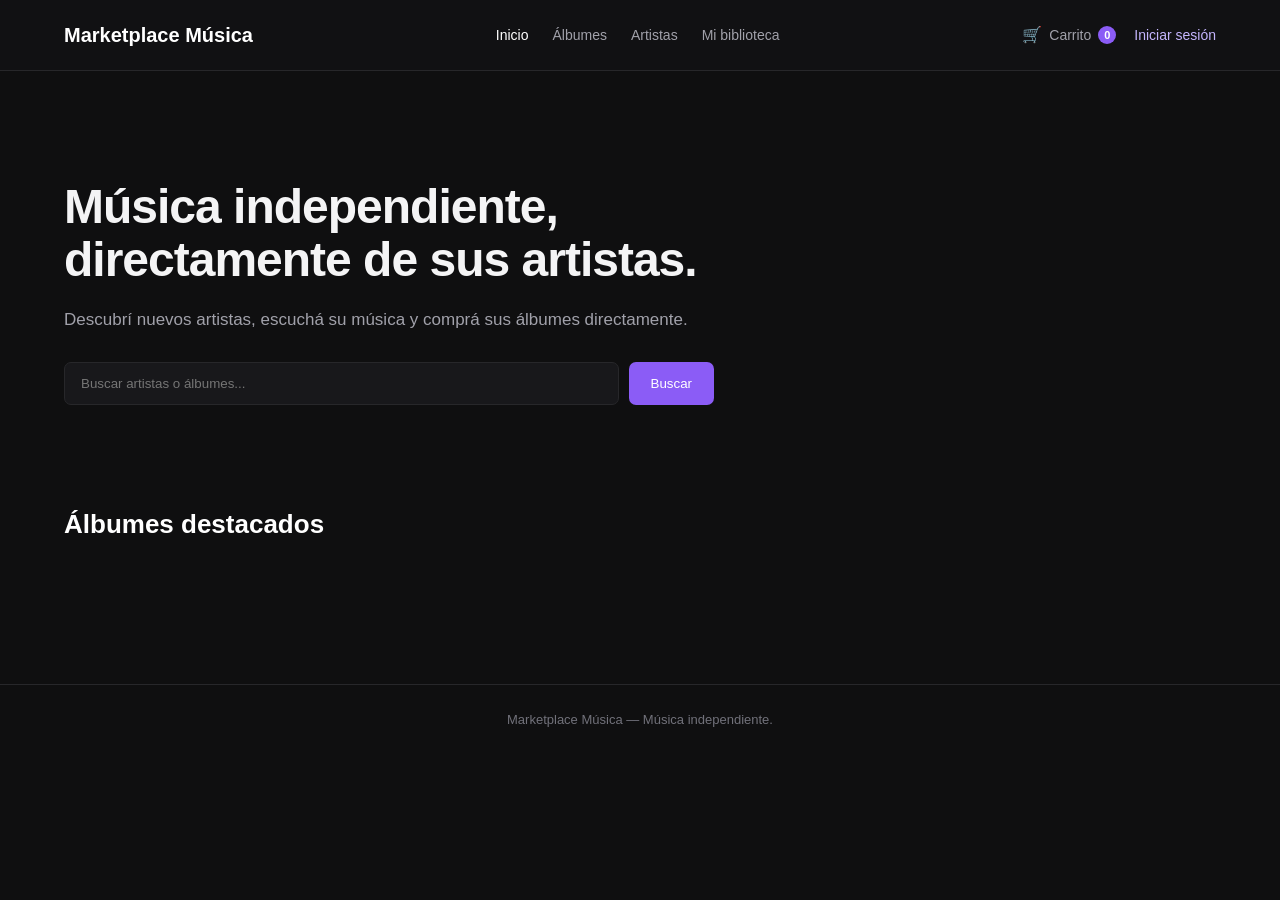
<file: index.html>
<!DOCTYPE html>
<html lang="es">

<head>

    <meta charset="UTF-8">

    <meta
        name="viewport"
        content="width=device-width, initial-scale=1.0"
    >

    <title>Marketplace Música</title>

    <link
        rel="stylesheet"
        href="css/style.css?v=10"
    >

</head>

<body>

<header>

    <div class="header-inner">

        <a
            href="./index.html"
            class="logo"
        >
            Marketplace Música
        </a>


        <nav class="main-nav">

            <a
                href="./index.html"
                class="nav-link active"
            >
                Inicio
            </a>

            <a
                href="./albumes.html"
                class="nav-link"
            >
                Álbumes
            </a>

            <a
                href="./artistas.html"
                class="nav-link"
            >
                Artistas
            </a>

            <a
                href="./biblioteca.html"
                class="nav-link"
            >
                Mi biblioteca
            </a>

        </nav>


        <div class="header-actions">

            <a
                href="./carrito.html"
                class="carrito-link"
            >

                <span class="cart-icon">
                    🛒
                </span>

                <span>
                    Carrito
                </span>

                <span id="contador-carrito">
                    0
                </span>

            </a>


            <a
                href="./login.html"
                class="login"
                id="usuarioSesion"
            >
                Iniciar sesión
            </a>

        </div>

    </div>

</header>


<main>

    <section class="hero">

        <h1>
            Música independiente,<br>
            directamente de sus artistas.
        </h1>


        <p>
            Descubrí nuevos artistas, escuchá su música
            y comprá sus álbumes directamente.
        </p>


        <div class="search">

            <input
                type="text"
                placeholder="Buscar artistas o álbumes..."
                aria-label="Buscar artistas o álbumes"
            >

            <button type="button">
                Buscar
            </button>

        </div>

    </section>


    <section>

        <h2 class="section-title">
            Álbumes destacados
        </h2>


        <div class="albums"></div>

    </section>

</main>


<footer>

    Marketplace Música — Música independiente.

</footer>


<script src="./js/app.js?v=1"></script>

</body>

</html>
</file>
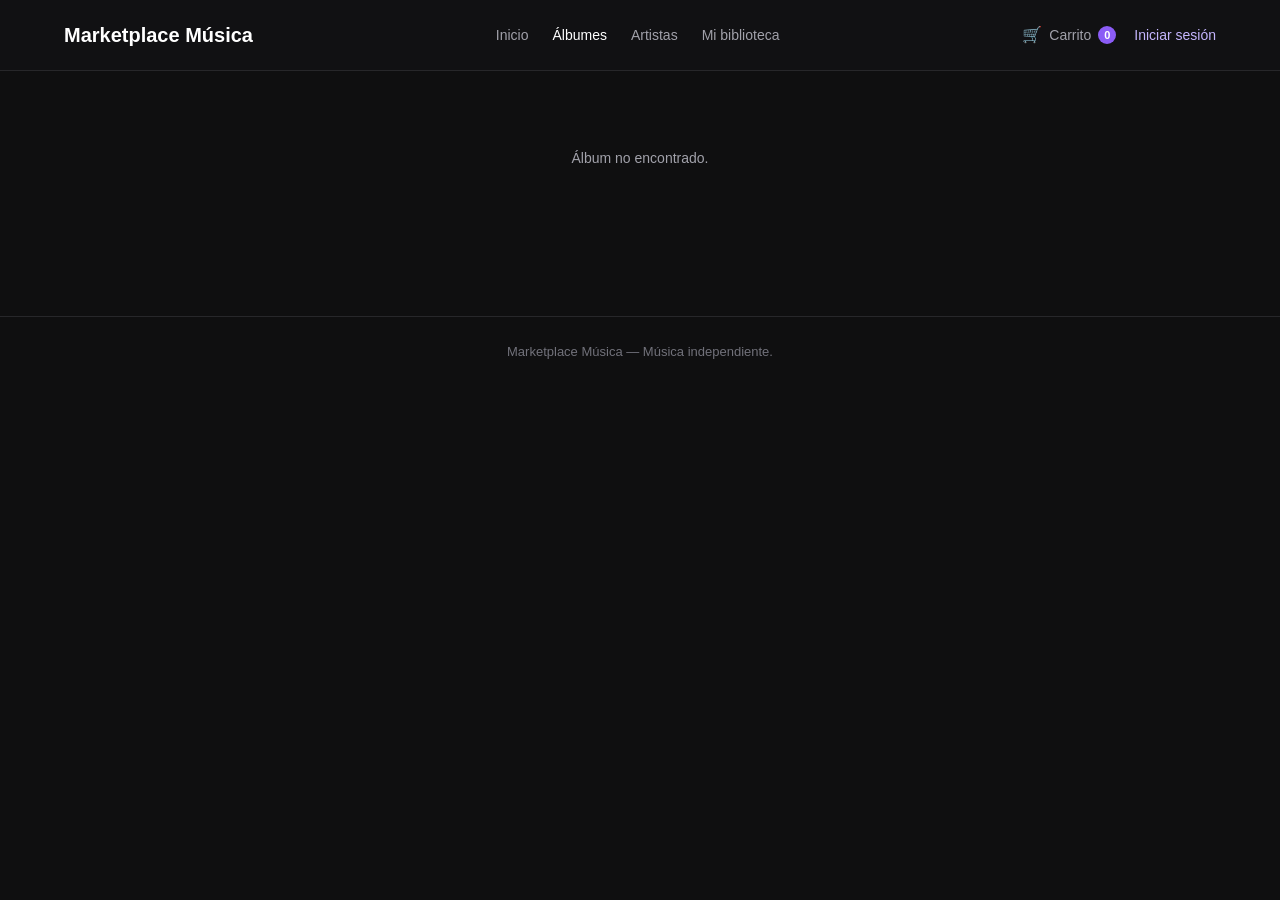
<file: album.html>
<!DOCTYPE html>

<html lang="es">

<head>


<meta charset="UTF-8">

<meta
    name="viewport"
    content="width=device-width, initial-scale=1.0"
>

<title>Álbum - Marketplace Música</title>

<link
    rel="stylesheet"
    href="css/style.css?v=10"
>

<style>

    /* =====================================================
       DETALLE DEL ÁLBUM - DISEÑO COMPACTO
    ===================================================== */

    #album {
        max-width: 720px;
        margin: 0 auto;
        padding: 25px 0;
    }


    #album > img {
        display: block;

        width: 220px;
        height: 220px;

        object-fit: cover;

        margin: 0 auto 18px auto;

        border-radius: 8px;
    }


    #album h1 {
        margin: 0 0 8px 0;

        font-size: 25px;
        line-height: 1.2;

        text-align: center;
    }


    #album h2 {
        margin: 0 0 12px 0;

        font-size: 15px;
        font-weight: 500;

        color: #a1a1aa;

        text-align: center;
    }


    #album p {
        max-width: 600px;

        margin: 7px auto;

        color: #a1a1aa;

        font-size: 14px;
        line-height: 1.5;

        text-align: center;
    }


    #album .precio {
        margin-top: 14px;

        color: #c4b5fd;

        font-size: 20px;
        font-weight: bold;

        text-align: center;
    }


    #album audio {
        display: block;

        width: 100%;
        max-width: 600px;

        height: 38px;

        margin: 18px auto;
    }


    #album button,
    #album .boton-comprar,
    #album a.boton-comprar {

        display: block;

        width: auto;

        margin: 15px auto 0 auto;

        padding: 9px 20px;

        background: #8b5cf6;
        color: #ffffff;

        border: none;
        border-radius: 6px;

        font-size: 13px;
        font-weight: 600;

        cursor: pointer;

        text-decoration: none;

        transition: background 0.2s ease;
    }


    #album button:hover,
    #album .boton-comprar:hover,
    #album a.boton-comprar:hover {

        background: #7c3aed;

    }


    /* CONTENEDORES INTERNOS */

    #album .album-info {

        max-width: 650px;

        margin: 0 auto;

    }


    /* MENSAJES */

    #album .mensaje {

        margin: 12px auto;

        font-size: 13px;

    }


    /* MÓVIL */

    @media (max-width: 600px) {

        #album {
            padding: 20px 10px;
        }


        #album > img {
            width: 180px;
            height: 180px;
        }


        #album h1 {
            font-size: 22px;
        }


        #album p {
            font-size: 13px;
        }


        #album audio {
            width: 100%;
        }

    }

</style>

</head>

<body>

<header>


<div class="header-inner">


    <!-- LOGO -->

    <a
        href="./index.html"
        class="logo"
    >
        Marketplace Música
    </a>


    <!-- NAVEGACIÓN -->

    <nav class="main-nav">


        <a
            href="./index.html"
            class="nav-link"
        >
            Inicio
        </a>


        <a
            href="./albumes.html"
            class="nav-link active"
        >
            Álbumes
        </a>


        <a
            href="./artistas.html"
            class="nav-link"
        >
            Artistas
        </a>


        <a
            href="./biblioteca.html"
            class="nav-link"
        >
            Mi biblioteca
        </a>


    </nav>


    <!-- ACCIONES -->

    <div class="header-actions">


        <a
            href="./carrito.html"
            class="carrito-link"
        >

            <span class="cart-icon">
                🛒
            </span>

            <span>
                Carrito
            </span>

            <span id="contador-carrito">
                0
            </span>

        </a>


        <a
            href="./login.html"
            class="login"
            id="usuarioSesion"
        >
            Iniciar sesión
        </a>


    </div>


</div>


</header>

<!-- =====================================================
     CONTENIDO DEL ÁLBUM
====================================================== -->

<main>


<section>

    <div id="album">

        <p>
            Cargando álbum...
        </p>

    </div>

</section>


</main>

<!-- =====================================================
     FOOTER
====================================================== -->

<footer>

Marketplace Música — Música independiente.

</footer>

<!-- =====================================================
     JAVASCRIPT
====================================================== -->

<script src="./js/album.js?v=2"></script>

<script src="./js/app.js?v=1"></script>

</body>

</html>
</file>
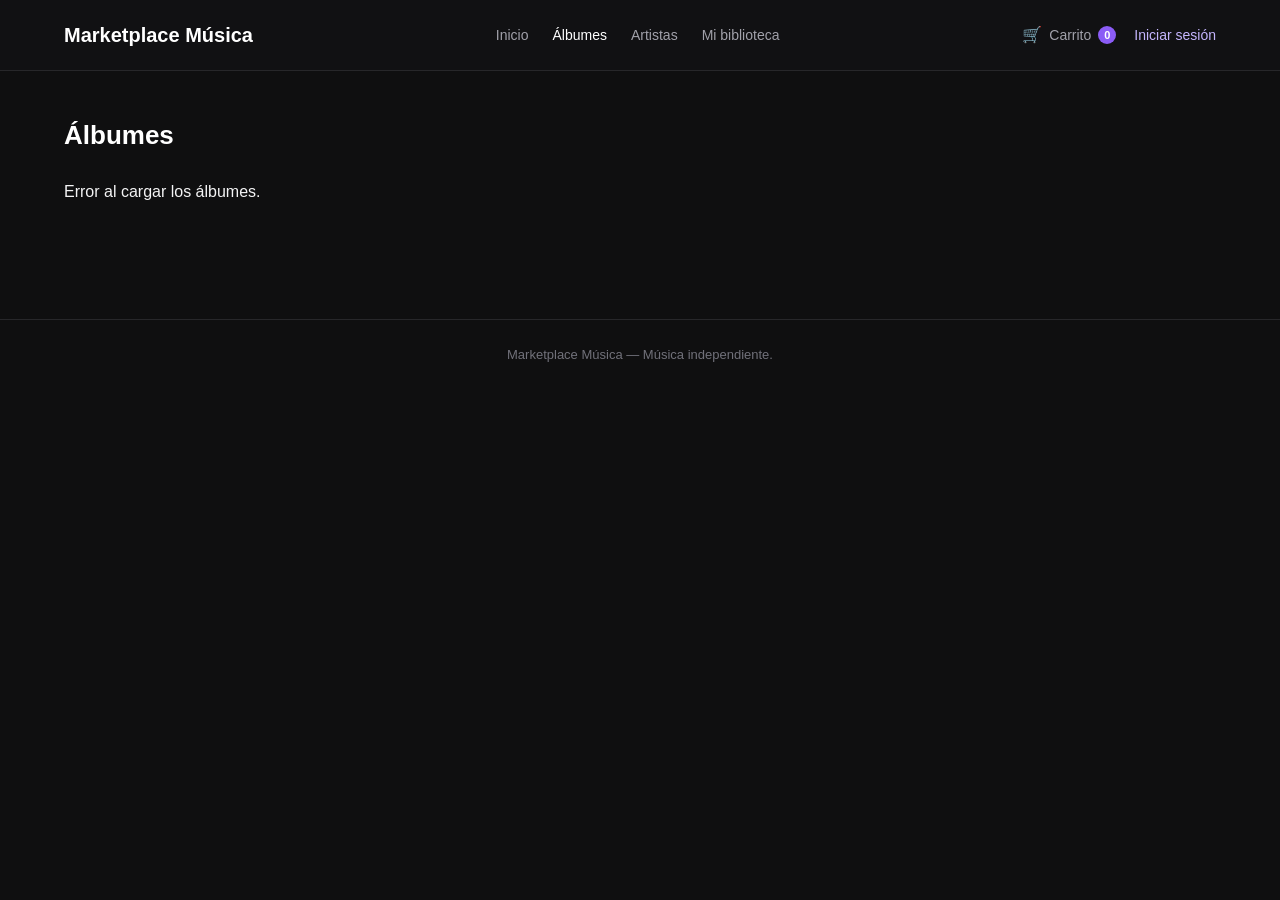
<file: albumes.html>
<!DOCTYPE html>
<html lang="es">

<head>

    <meta charset="UTF-8">

    <meta
        name="viewport"
        content="width=device-width, initial-scale=1.0"
    >

    <title>Álbumes - Marketplace Música</title>

    <link
        rel="stylesheet"
        href="./css/style.css?v=10"
    >

</head>

<body>

<header>

    <div class="header-inner">

        <a
            href="./index.html"
            class="logo"
        >
            Marketplace Música
        </a>


        <nav class="main-nav">

            <a
                href="./index.html"
                class="nav-link"
            >
                Inicio
            </a>

            <a
                href="./albumes.html"
                class="nav-link active"
            >
                Álbumes
            </a>

            <a
                href="./artistas.html"
                class="nav-link"
            >
                Artistas
            </a>

            <a
                href="./biblioteca.html"
                class="nav-link"
            >
                Mi biblioteca
            </a>

        </nav>


        <div class="header-actions">

            <a
                href="./carrito.html"
                class="carrito-link"
            >

                <span class="cart-icon">
                    🛒
                </span>

                <span>
                    Carrito
                </span>

                <span id="contador-carrito">
                    0
                </span>

            </a>


            <a
                href="./login.html"
                class="login"
                id="usuarioSesion"
            >
                Iniciar sesión
            </a>

        </div>

    </div>

</header>


<main>

    <section>

        <h1 class="section-title">
            Álbumes
        </h1>


        <div class="albums" id="albumes">

        </div>

    </section>

</main>


<footer>

    Marketplace Música — Música independiente.

</footer>


<script src="./js/albumes.js?v=1"></script>

<script src="./js/app.js?v=1"></script>

</body>

</html>
</file>
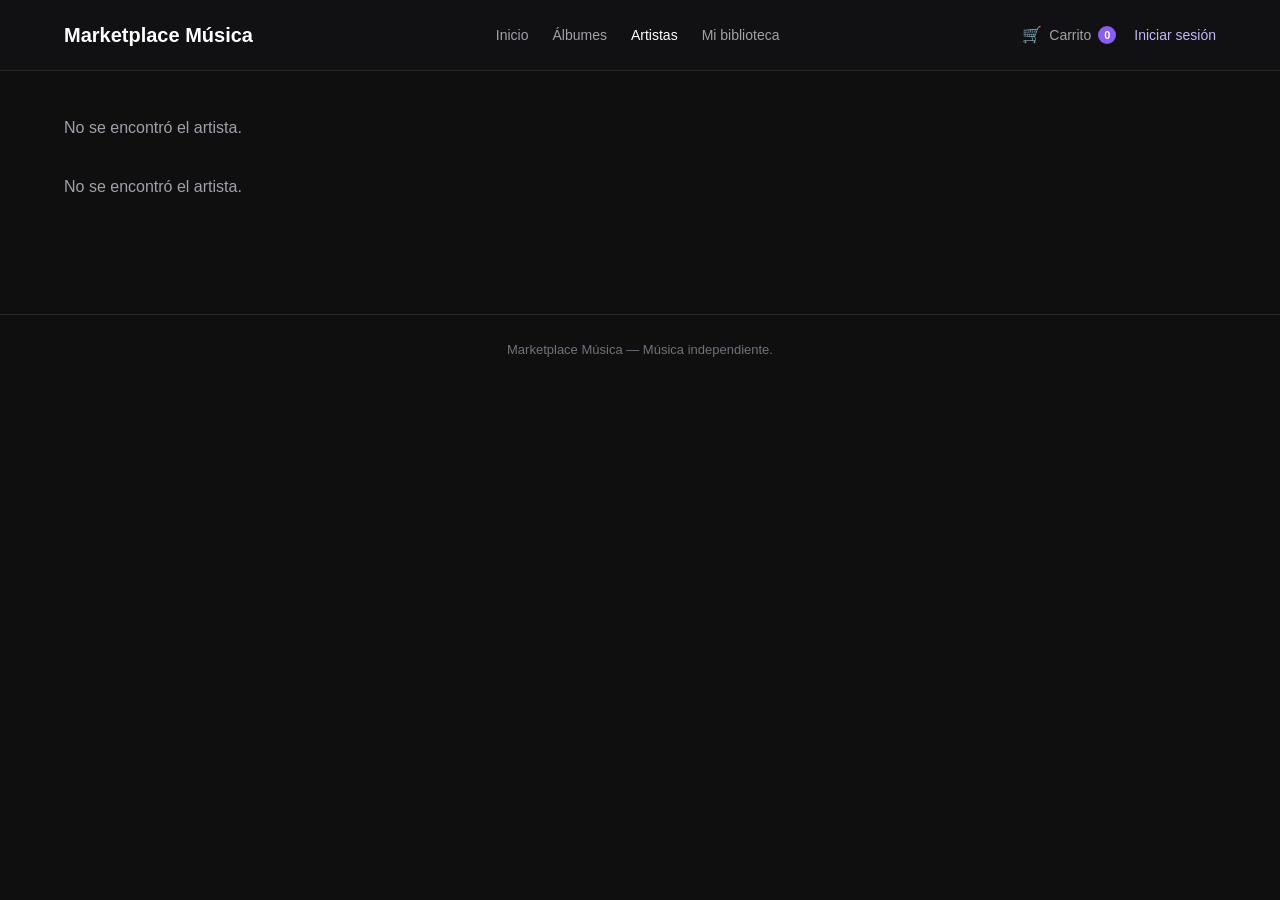
<file: artista.html>
<!DOCTYPE html>
<html lang="es">

<head>

<meta charset="UTF-8">

<meta
    name="viewport"
    content="width=device-width, initial-scale=1.0"
>

<title>Artista - Marketplace Música</title>

<link
    rel="stylesheet"
    href="css/style.css?v=8"
>

</head>


<body>


<header>

    <div class="header-inner">


        <a
            href="./index.html"
            class="logo"
        >
            Marketplace Música
        </a>


        <nav class="main-nav">


            <a
                href="./index.html"
                class="nav-link"
            >
                Inicio
            </a>


            <a
                href="./album.html?id=1"
                class="nav-link"
            >
                Álbumes
            </a>


            <a
                href="./artistas.html"
                class="nav-link active"
            >
                Artistas
            </a>


            <a
                href="./biblioteca.html"
                class="nav-link"
            >
                Mi biblioteca
            </a>


        </nav>


        <div class="header-actions">


            <a
                href="./carrito.html"
                class="carrito-link"
            >

                <span class="cart-icon">
                    🛒
                </span>

                <span>
                    Carrito
                </span>

                <span id="contador-carrito">
                    0
                </span>

            </a>


            <a
                href="./login.html"
                class="login"
                id="usuarioSesion"
            >
                Iniciar sesión
            </a>


        </div>


    </div>

</header>



<main>


    <section class="artist-profile">


        <div id="artista">

            <p>
                Cargando artista...
            </p>

        </div>


    </section>



    <section class="artist-albums">


        <div id="albumes-artista">


            <h2 class="section-title">
                Álbumes
            </h2>


            <p>
                Cargando álbumes...
            </p>


        </div>


    </section>


</main>



<footer>

    Marketplace Música — Música independiente.

</footer>



<script src="./js/artista.js?v=2"></script>

<script src="./js/app.js?v=1"></script>


</body>

</html>
</file>
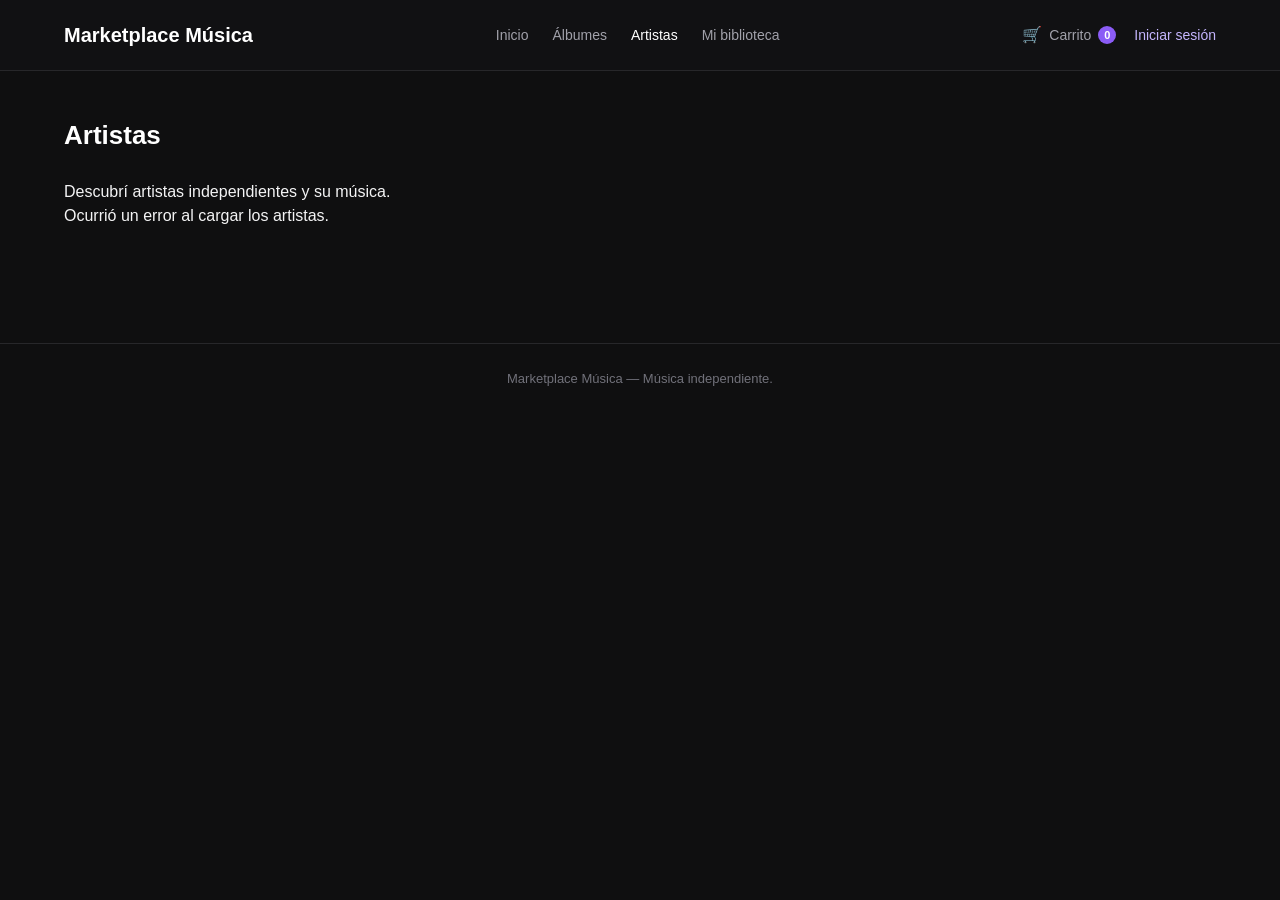
<file: artistas.html>
<!DOCTYPE html>
<html lang="es">

<head>

    <meta charset="UTF-8">

    <meta
        name="viewport"
        content="width=device-width, initial-scale=1.0"
    >

    <title>Artistas - Marketplace Música</title>

    <link
        rel="stylesheet"
        href="css/style.css?v=8"
    >

</head>


<body>


<header>

    <div class="header-inner">


        <a
            href="./index.html"
            class="logo"
        >
            Marketplace Música
        </a>


        <nav class="main-nav">


            <a
                href="./index.html"
                class="nav-link"
            >
                Inicio
            </a>


            <a
                href="./album.html?id=1"
                class="nav-link"
            >
                Álbumes
            </a>


            <a
                href="./artistas.html"
                class="nav-link active"
            >
                Artistas
            </a>


            <a
                href="./biblioteca.html"
                class="nav-link"
            >
                Mi biblioteca
            </a>


        </nav>


        <div class="header-actions">


            <a
                href="./carrito.html"
                class="carrito-link"
            >

                <span class="cart-icon">
                    🛒
                </span>

                <span>
                    Carrito
                </span>

                <span id="contador-carrito">
                    0
                </span>

            </a>


            <a
                href="./login.html"
                class="login"
                id="usuarioSesion"
            >
                Iniciar sesión
            </a>


        </div>


    </div>

</header>



<main>


    <section>


        <h1 class="section-title">
            Artistas
        </h1>


        <p class="section-description">
            Descubrí artistas independientes y su música.
        </p>


        <div id="artistas">

            <p>
                Cargando artistas...
            </p>

        </div>


    </section>


</main>



<footer>

    Marketplace Música — Música independiente.

</footer>



<script src="./js/artistas.js?v=1"></script>

<script src="./js/app.js?v=1"></script>


</body>

</html>
</file>
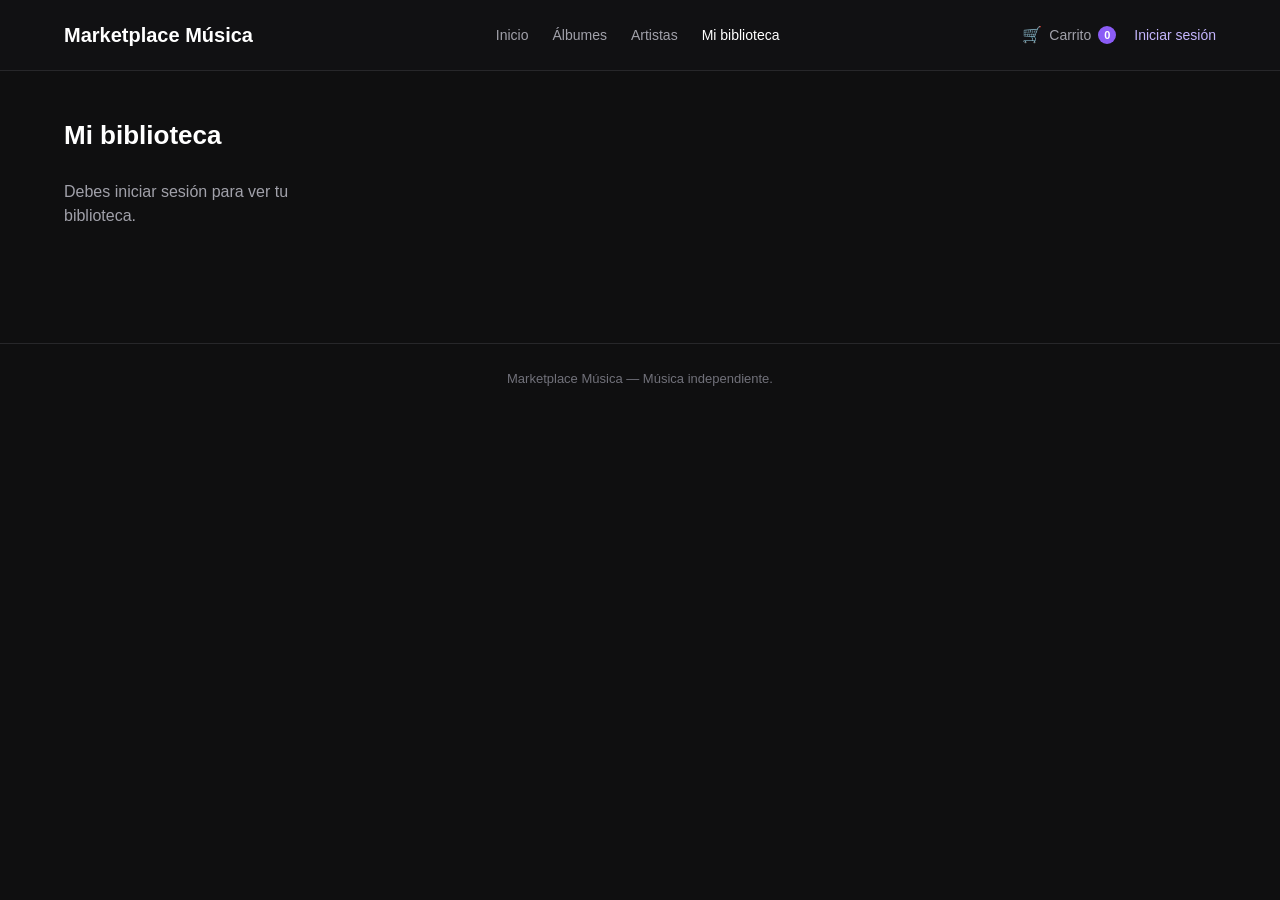
<file: biblioteca.html>
<!DOCTYPE html>

<html lang="es">

<head>


<meta charset="UTF-8">

<meta
    name="viewport"
    content="width=device-width, initial-scale=1.0"
>

<title>Mi biblioteca - Marketplace Música</title>

<link
    rel="stylesheet"
    href="css/style.css?v=8"
>


</head>

<body>

<header>


<div class="header-inner">


    <a
        href="./index.html"
        class="logo"
    >
        Marketplace Música
    </a>


    <nav class="main-nav">


        <a
            href="./index.html"
            class="nav-link"
        >
            Inicio
        </a>


        <a
            href="./album.html?id=1"
            class="nav-link"
        >
            Álbumes
        </a>


        <a
            href="./artistas.html"
            class="nav-link"
        >
            Artistas
        </a>


        <a
            href="./biblioteca.html"
            class="nav-link active"
        >
            Mi biblioteca
        </a>


    </nav>


    <div class="header-actions">


        <a
            href="./carrito.html"
            class="carrito-link"
        >

            <span class="cart-icon">
                🛒
            </span>

            <span>
                Carrito
            </span>

            <span id="contador-carrito">
                0
            </span>

        </a>


        <a
            href="./login.html"
            class="login"
            id="usuarioSesion"
        >
            Iniciar sesión
        </a>


    </div>


</div>


</header>

<main>


<section>


    <h1 class="section-title">
        Mi biblioteca
    </h1>


    <div id="biblioteca">

        <p>
            Cargando tus compras...
        </p>

    </div>


</section>


</main>

<footer>


Marketplace Música — Música independiente.


</footer>

<script src="./js/biblioteca.js?v=1"></script>

<script src="./js/app.js?v=1"></script>

</body>

</html>
</file>
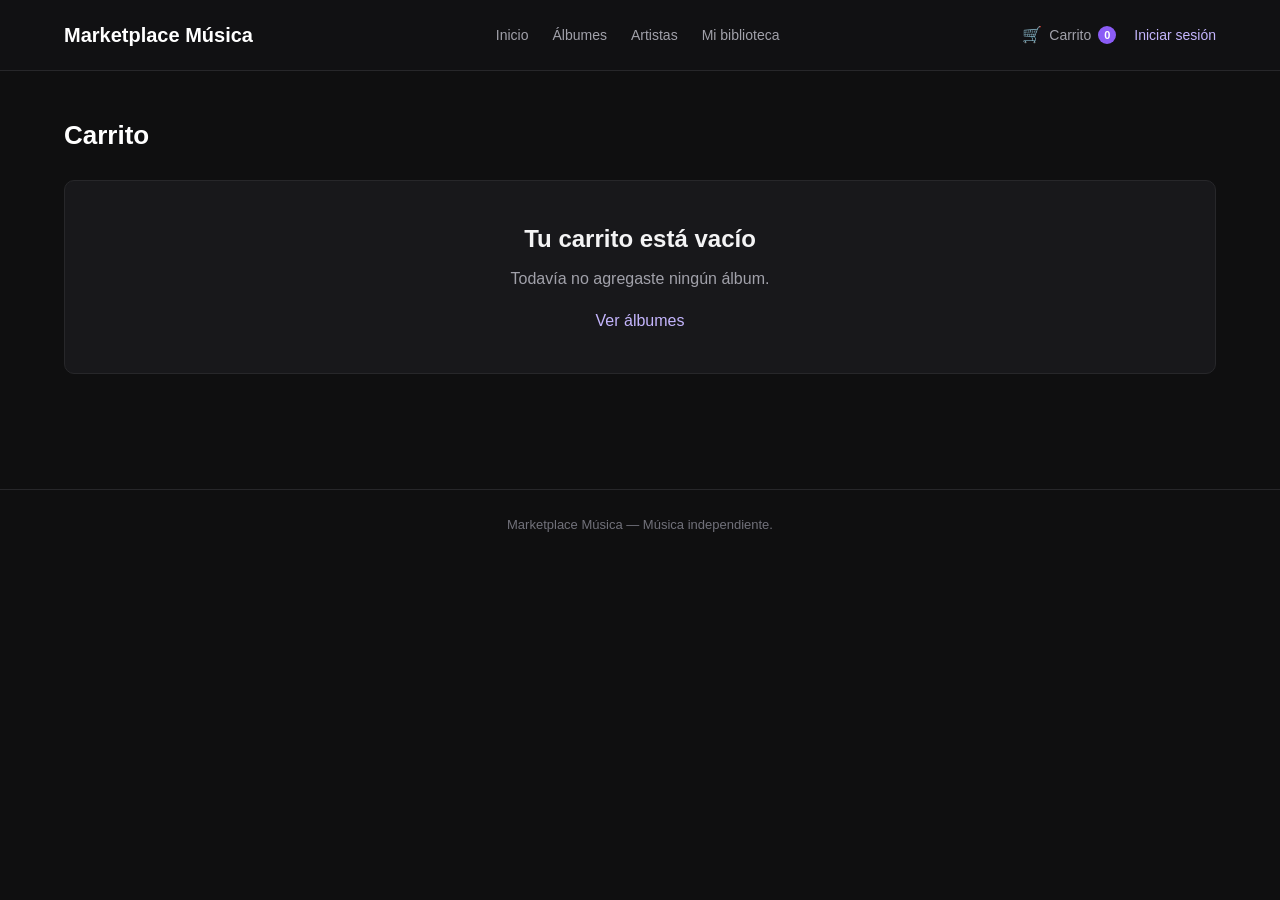
<file: carrito.html>
<!DOCTYPE html>

<html lang="es">

<head>


<meta charset="UTF-8">

<meta
    name="viewport"
    content="width=device-width, initial-scale=1.0"
>

<title>Carrito - Marketplace Música</title>

<link
    rel="stylesheet"
    href="./css/style.css?v=11"
>


</head>

<body>

<header>


<div class="header-inner">


    <a
        href="./index.html"
        class="logo"
    >
        Marketplace Música
    </a>


    <nav class="main-nav">

        <a
            href="./index.html"
            class="nav-link"
        >
            Inicio
        </a>

        <a
            href="./albumes.html"
            class="nav-link"
        >
            Álbumes
        </a>

        <a
            href="./artistas.html"
            class="nav-link"
        >
            Artistas
        </a>

        <a
            href="./biblioteca.html"
            class="nav-link"
        >
            Mi biblioteca
        </a>

    </nav>


    <div class="header-actions">

        <a
            href="./carrito.html"
            class="carrito-link"
        >

            <span class="cart-icon">
                🛒
            </span>

            <span>
                Carrito
            </span>

            <span id="contador-carrito">
                0
            </span>

        </a>


        <a
            href="./login.html"
            class="login"
            id="usuarioSesion"
        >
            Iniciar sesión
        </a>

    </div>


</div>


</header>

<main>


<section>

    <h1 class="section-title">
        Carrito
    </h1>


    <div id="carrito">

        <p>
            Cargando carrito...
        </p>

    </div>


    <div
        id="total"
        style="display: none;"
    >
        $0
    </div>

</section>


</main>

<footer>


Marketplace Música — Música independiente.


</footer>

<script src="./js/carrito.js?v=2"></script>

<script src="./js/app.js?v=1"></script>

</body>

</html>
</file>
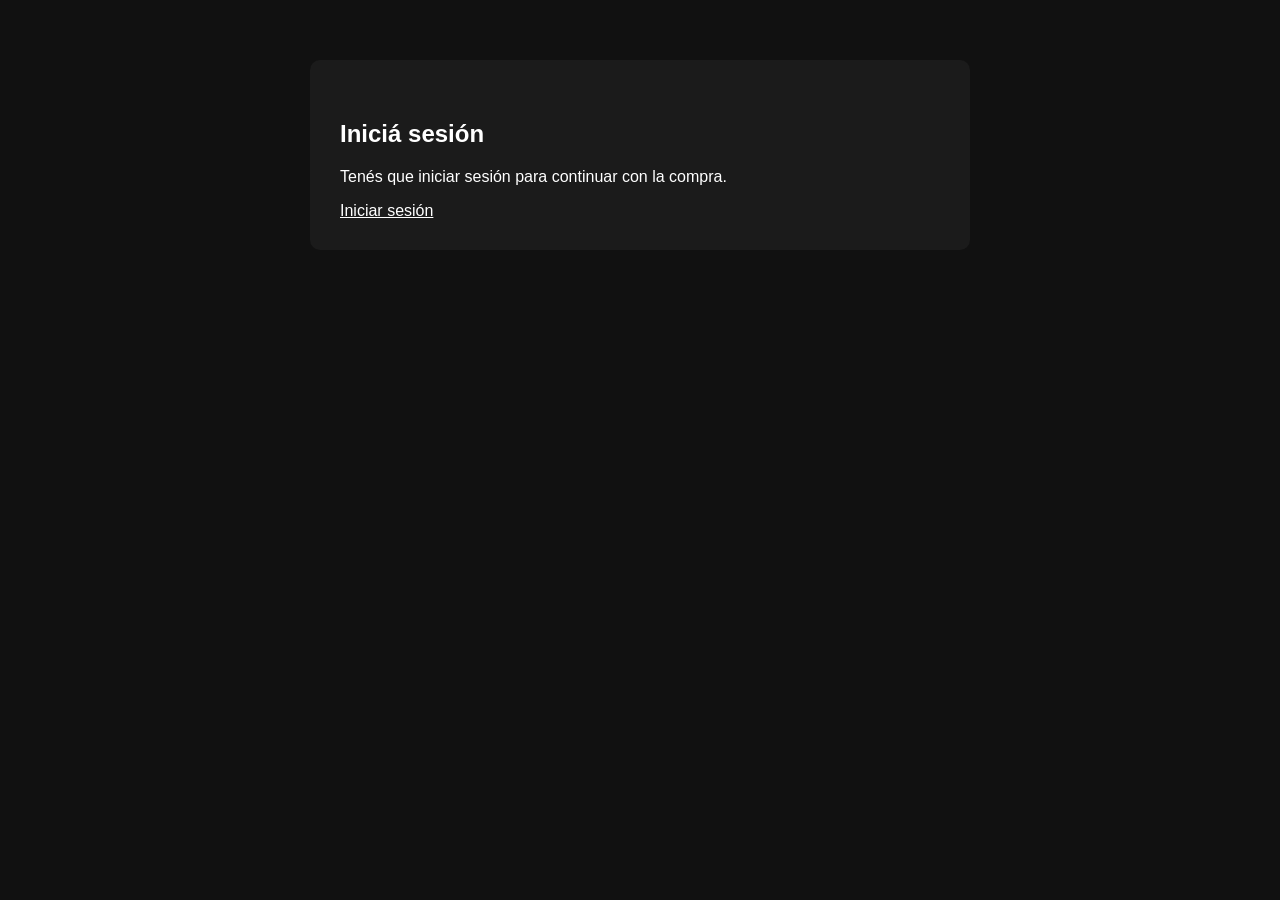
<file: checkout.html>
<!DOCTYPE html>
<html lang="es">

<head>

    <meta charset="UTF-8">

    <meta name="viewport" content="width=device-width, initial-scale=1.0">

    <title>Checkout</title>

    <style>

        body {
            margin: 0;
            padding: 0;
            background: #111;
            color: #fff;
            font-family: Arial, sans-serif;
        }

        #checkout {
            max-width: 600px;
            margin: 60px auto;
            padding: 30px;
            background: #1b1b1b;
            border-radius: 10px;
        }

        h2 {
            margin-top: 30px;
        }

        h3 {
            margin-top: 30px;
        }

        .album-card {
            padding: 20px;
            margin-bottom: 20px;
            background: #222;
            border-radius: 8px;
        }

        .album-card img {
            width: 150px;
            height: 150px;
            object-fit: cover;
            border-radius: 6px;
        }

        .album-card h3 {
            margin-top: 15px;
            margin-bottom: 10px;
        }

        .precio {
            font-size: 20px;
            font-weight: bold;
        }

        input {
            width: 100%;
            box-sizing: border-box;
            padding: 12px;
            margin-bottom: 15px;
            background: #222;
            color: #fff;
            border: 1px solid #444;
            border-radius: 6px;
            font-size: 16px;
        }

        input:focus {
            outline: none;
            border-color: #777;
        }

        button {
            width: 100%;
            padding: 13px;
            margin-top: 10px;
            background: #fff;
            color: #111;
            border: none;
            border-radius: 6px;
            font-size: 16px;
            cursor: pointer;
        }

        button:hover {
            background: #ddd;
        }

        a {
            color: #fff;
        }

    </style>

</head>

<body>

    <div id="checkout">

        <p>Cargando checkout...</p>

    </div>

    <script src="js/checkout.js"></script>

</body>

</html>
</file>
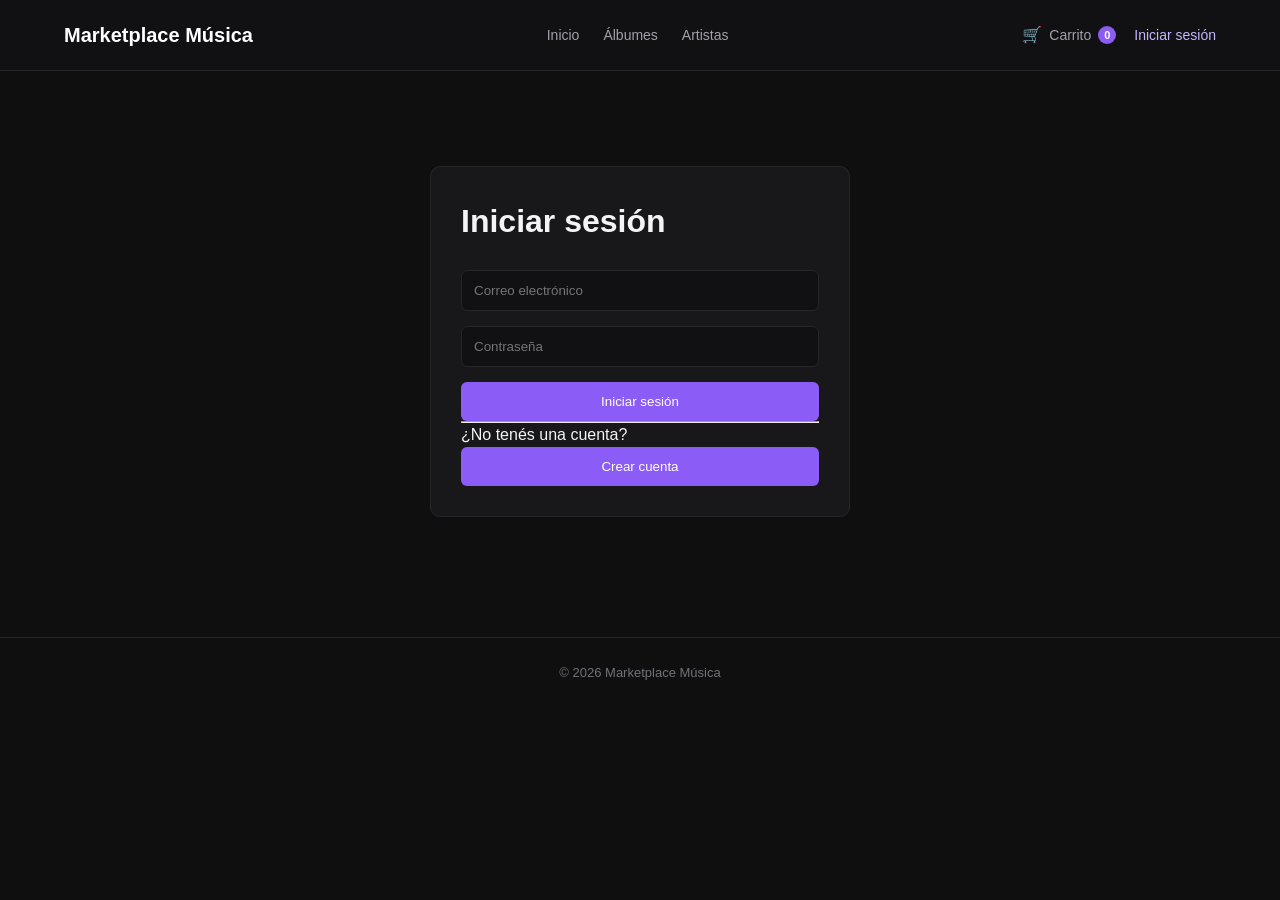
<file: login.html>
<!DOCTYPE html>

<html lang="es">

<head>


<meta charset="UTF-8">

<meta name="viewport" content="width=device-width, initial-scale=1.0">

<title>Iniciar sesión - Marketplace Música</title>

<link rel="stylesheet" href="./css/style.css?v=11">


</head>

<body>


<header>

    <div class="header-inner">

        <a href="./index.html" class="logo">
            Marketplace Música
        </a>

        <nav class="main-nav">

            <a href="./index.html" class="nav-link">
                Inicio
            </a>

            <a href="./albumes.html" class="nav-link">
                Álbumes
            </a>

            <a href="./artistas.html" class="nav-link">
                Artistas
            </a>

        </nav>

        <div class="header-actions">

            <a href="./carrito.html" class="carrito-link">

                <span class="cart-icon">🛒</span>

                <span>
                    Carrito
                </span>

                <span id="contador-carrito">
                    0
                </span>

            </a>

            <a href="./login.html" class="login">
                Iniciar sesión
            </a>

        </div>

    </div>

</header>


<main>

    <div class="login-container">

        <h1>
            Iniciar sesión
        </h1>


        <input
            type="email"
            id="email"
            placeholder="Correo electrónico"
            autocomplete="email"
        >


        <input
            type="password"
            id="password"
            placeholder="Contraseña"
            autocomplete="current-password"
        >


        <button
            id="loginButton"
            type="button"
        >
            Iniciar sesión
        </button>


        <p id="mensaje"></p>


        <hr>


        <p>
            ¿No tenés una cuenta?
        </p>


        <button
            id="registerButton"
            type="button"
        >
            Crear cuenta
        </button>

    </div>

</main>


<footer>

    <p>
        © 2026 Marketplace Música
    </p>

</footer>


<script src="./js/login.js?v=2"></script>


</body>

</html>
</file>
<file: css/style.css>
/* =====================================================
RESET
===================================================== */

* {
  margin: 0;
  padding: 0;
  box-sizing: border-box;
  }

html {
scroll-behavior: smooth;
}

body {
background: #0f0f10;
color: #f4f4f5;
font-family: Arial, Helvetica, sans-serif;
line-height: 1.5;
}

a {
color: inherit;
text-decoration: none;
}

button,
input {
font-family: inherit;
}

/* =====================================================
HEADER
===================================================== */

header {
width: 100%;
background: #111113;
border-bottom: 1px solid #27272a;
}

.header-inner {
max-width: 1200px;
margin: 0 auto;
min-height: 70px;
padding: 0 24px;
display: flex;
align-items: center;
justify-content: space-between;
gap: 30px;
}

.logo {
color: #ffffff;
font-size: 20px;
font-weight: 700;
white-space: nowrap;
}

.logo:hover {
color: #c4b5fd;
}

/* =====================================================
NAVEGACIÓN
===================================================== */

.main-nav {
display: flex;
align-items: center;
gap: 24px;
}

.nav-link {
color: #a1a1aa;
font-size: 14px;
transition: color 0.2s ease;
}

.nav-link:hover {
color: #ffffff;
}

.nav-link.active {
color: #ffffff;
}

/* =====================================================
ACCIONES HEADER
===================================================== */

.header-actions {
display: flex;
align-items: center;
gap: 18px;
}

.carrito-link {
display: flex;
align-items: center;
gap: 7px;
color: #a1a1aa;
font-size: 14px;
transition: color 0.2s ease;
}

.carrito-link:hover {
color: #ffffff;
}

.cart-icon {
font-size: 16px;
}

#contador-carrito {
min-width: 18px;
height: 18px;
display: inline-flex;
align-items: center;
justify-content: center;
padding: 0 5px;
background: #8b5cf6;
color: #ffffff;
border-radius: 20px;
font-size: 11px;
font-weight: bold;
}

.login {
color: #c4b5fd;
font-size: 14px;
}

.login:hover {
color: #ffffff;
}

/* =====================================================
CONTENIDO GENERAL
===================================================== */

main {
max-width: 1200px;
margin: 0 auto;
padding: 45px 24px 70px;
}

section {
margin-bottom: 45px;
}

.section-title {
margin-bottom: 25px;
font-size: 26px;
font-weight: 700;
color: #ffffff;
}

/* =====================================================
HERO
===================================================== */

.hero {
padding: 65px 0 55px;
}

.hero h1 {
max-width: 750px;
margin-bottom: 20px;
font-size: 48px;
line-height: 1.1;
letter-spacing: -1px;
}

.hero p {
max-width: 650px;
margin-bottom: 30px;
color: #a1a1aa;
font-size: 17px;
}

/* =====================================================
BUSCADOR
===================================================== */

.search {
max-width: 650px;
display: flex;
gap: 10px;
}

.search input {
flex: 1;
padding: 13px 16px;
background: #18181b;
color: #ffffff;
border: 1px solid #27272a;
border-radius: 7px;
outline: none;
}

.search input:focus {
border-color: #8b5cf6;
}

.search button {
padding: 13px 22px;
background: #8b5cf6;
color: #ffffff;
border: none;
border-radius: 7px;
cursor: pointer;
}

.search button:hover {
background: #7c3aed;
}

/* =====================================================
ÁLBUMES
===================================================== */

.albums {
display: flex;
flex-direction: column;
gap: 12px;
}

/* TARJETA DE ÁLBUM */

.albums .album-card {
position: relative;
display: flex;
align-items: center;
min-height: 108px;
padding: 14px;
background: #18181b;
border: 1px solid #27272a;
border-radius: 10px;
overflow: visible;
transition:
border-color 0.2s ease,
transform 0.2s ease;
}

.albums .album-card:hover {
border-color: #8b5cf6;
transform: translateY(-2px);
}

/* IMAGEN DEL ÁLBUM */

.albums .album-card > img {
width: 80px;
height: 80px;
flex-shrink: 0;
object-fit: cover;
border-radius: 6px;
}

/* INFORMACIÓN */

.albums .album-card h3 {
margin: 0 0 5px 0;
padding: 0 0 0 15px;
font-size: 16px;
}

.albums .album-card > p {
margin: 3px 0;
padding: 0 0 0 15px;
color: #a1a1aa;
font-size: 13px;
}

.albums .album-card .precio {
margin: 7px 0 0 15px;
padding: 0;
color: #c4b5fd;
font-size: 15px;
font-weight: bold;
}

/* BOTÓN COMPRAR */

.albums .boton-comprar {
margin: 0 0 0 auto;
padding: 8px 14px;
background: #8b5cf6;
color: #ffffff;
border-radius: 6px;
font-size: 13px;
font-weight: 600;
white-space: nowrap;
}

.albums .boton-comprar:hover {
background: #7c3aed;
}

/* =====================================================
PÁGINA DEL ÁLBUM
===================================================== */

#album {
max-width: 900px;
margin: 0 auto;
}

#album .album-card {
overflow: hidden;
}

.album-detalle {
display: grid;
grid-template-columns: 300px 1fr;
gap: 30px;
}

.album-detalle img {
width: 100%;
border-radius: 8px;
}

.album-detalle-info h1 {
margin-bottom: 12px;
font-size: 32px;
}

.album-detalle-info p {
margin-bottom: 12px;
color: #a1a1aa;
}

.album-detalle-info .precio {
margin: 20px 0;
color: #c4b5fd;
font-size: 24px;
font-weight: bold;
}

/* =====================================================
PREVIEW
===================================================== */

.preview {
margin-top: 25px;
padding: 20px;
background: #18181b;
border: 1px solid #27272a;
border-radius: 10px;
}

.preview audio {
width: 100%;
}

/* =====================================================
BOTONES GENERALES
===================================================== */

button {
border: none;
}

.boton {
display: inline-block;
padding: 10px 18px;
background: #8b5cf6;
color: #ffffff;
border-radius: 6px;
cursor: pointer;
font-size: 14px;
font-weight: 600;
}

.boton:hover {
background: #7c3aed;
}

/* =====================================================
CARRITO
===================================================== */

#carrito .album-card {
position: relative;
display: flex;
align-items: center;
gap: 15px;
padding: 14px;
margin-bottom: 12px;
background: #18181b;
border: 1px solid #27272a;
border-radius: 10px;
overflow: visible;
}

#carrito .album-info {
display: flex;
align-items: center;
gap: 15px;
flex: 1;
}

#carrito .album-info img {
width: 80px;
height: 80px;
object-fit: cover;
border-radius: 6px;
flex-shrink: 0;
}

#carrito .album-info h3 {
margin: 0 0 5px 0;
font-size: 16px;
}

#carrito .album-info p {
margin: 3px 0;
color: #a1a1aa;
font-size: 13px;
}

#carrito .album-info .precio {
margin-top: 7px;
color: #c4b5fd;
font-size: 15px;
font-weight: bold;
}

/* =====================================================
ELIMINAR DEL CARRITO
===================================================== */

#carrito .boton-eliminar {
position: absolute;
top: 8px;
right: 8px;
width: 22px;
height: 22px;
padding: 0;
background: transparent;
color: #a855f7;
border: none;
border-radius: 50%;
font-size: 20px;
font-weight: 400;
line-height: 20px;
cursor: pointer;
transition:
color 0.2s ease,
transform 0.2s ease;
}

#carrito .boton-eliminar:hover {
background: transparent;
color: #c084fc;
transform: scale(1.1);
}

/* =====================================================
RESUMEN CARRITO
===================================================== */

#carrito .resumen-carrito {
margin-top: 20px;
padding: 18px;
background: #18181b;
border: 1px solid #27272a;
border-radius: 10px;
}

#carrito .resumen-carrito h2 {
margin: 0 0 15px 0;
font-size: 19px;
}

/* =====================================================
PAGAR
===================================================== */

#carrito #boton-pagar {
width: auto;
padding: 10px 22px;
background: #8b5cf6;
color: #ffffff;
border: none;
border-radius: 20px;
font-size: 14px;
font-weight: 600;
cursor: pointer;
transition:
background 0.2s ease,
transform 0.2s ease;
}

#carrito #boton-pagar:hover {
background: #7c3aed;
transform: translateY(-1px);
}

/* =====================================================
CARRITO VACÍO
===================================================== */

#carrito .carrito-vacio {
padding: 40px 20px;
text-align: center;
background: #18181b;
border: 1px solid #27272a;
border-radius: 10px;
}

#carrito .carrito-vacio h2 {
margin-bottom: 10px;
}

#carrito .carrito-vacio p {
margin-bottom: 18px;
color: #a1a1aa;
}

#carrito .carrito-vacio a {
color: #c4b5fd;
}

#carrito .carrito-vacio a:hover {
color: #ffffff;
}

/* =====================================================
CHECKOUT
===================================================== */

#checkout {
max-width: 650px;
margin: 40px auto;
padding: 30px;
background: #18181b;
border: 1px solid #27272a;
border-radius: 10px;
}

#checkout input {
width: 100%;
padding: 12px;
margin-bottom: 15px;
background: #111113;
color: #ffffff;
border: 1px solid #27272a;
border-radius: 6px;
outline: none;
}

#checkout input:focus {
border-color: #8b5cf6;
}

#checkout button {
width: 100%;
padding: 12px;
background: #8b5cf6;
color: #ffffff;
border-radius: 6px;
cursor: pointer;
}

#checkout button:hover {
background: #7c3aed;
}

/* =====================================================
LOGIN
===================================================== */

.login-container {
max-width: 420px;
margin: 50px auto;
padding: 30px;
background: #18181b;
border: 1px solid #27272a;
border-radius: 10px;
}

.login-container h1 {
margin-bottom: 25px;
}

.login-container input {
width: 100%;
padding: 12px;
margin-bottom: 15px;
background: #111113;
color: #ffffff;
border: 1px solid #27272a;
border-radius: 6px;
outline: none;
}

.login-container input:focus {
border-color: #8b5cf6;
}

.login-container button {
width: 100%;
padding: 12px;
background: #8b5cf6;
color: #ffffff;
border-radius: 6px;
cursor: pointer;
}

.login-container button:hover {
background: #7c3aed;
}

/* =====================================================
BIBLIOTECA
===================================================== */

#biblioteca {
display: grid;
grid-template-columns:
repeat(auto-fill, minmax(230px, 1fr));
gap: 20px;
}

.biblioteca-card {
position: relative;
background: #18181b;
border: 1px solid #27272a;
border-radius: 10px;
overflow: hidden;
}

.biblioteca-card img {
width: 100%;
aspect-ratio: 1 / 1;
object-fit: cover;
}

.biblioteca-card h3 {
padding: 15px 15px 5px;
font-size: 17px;
}

.biblioteca-card p {
padding: 0 15px;
color: #a1a1aa;
font-size: 14px;
}

.estado-compra {
color: #a78bfa !important;
font-size: 13px !important;
margin-top: 10px;
margin-bottom: 10px;
}

.boton-descargar {
margin: 10px 15px 15px;
padding: 9px 15px;
background: #8b5cf6;
color: #ffffff;
border-radius: 6px;
cursor: pointer;
}

.boton-descargar:hover {
background: #7c3aed;
}

/* =====================================================
ELIMINAR DE BIBLIOTECA
===================================================== */

.boton-eliminar-biblioteca {
position: absolute;
top: 10px;
right: 10px;
width: 24px;
height: 24px;
padding: 0;
background: rgba(0, 0, 0, 0.7);
color: #c084fc;
border: none;
border-radius: 50%;
font-size: 18px;
line-height: 24px;
cursor: pointer;
z-index: 2;
}

.boton-eliminar-biblioteca:hover {
color: #ffffff;
}

/* =====================================================
ARTISTAS
===================================================== */

.artist-profile {
margin-bottom: 35px;
}

.artist-card {
display: flex;
align-items: center;
gap: 25px;
padding: 25px;
background: #18181b;
border: 1px solid #27272a;
border-radius: 10px;
}

.artist-card img {
width: 120px;
height: 120px;
object-fit: cover;
border-radius: 50%;
}

.artist-card-info h1 {
margin-bottom: 5px;
font-size: 30px;
}

.artist-card-info p {
color: #a1a1aa;
}

.artist-albums {
margin-top: 30px;
}

/* =====================================================
MENSAJES
===================================================== */

#artista p,
#albumes-artista > p,
#biblioteca > p {
color: #a1a1aa;
}

.biblioteca-vacia {
grid-column: 1 / -1;
padding: 40px 20px;
text-align: center;
color: #a1a1aa;
}

/* =====================================================
FOOTER
===================================================== */

footer {
padding: 25px 24px;
border-top: 1px solid #27272a;
text-align: center;
color: #71717a;
font-size: 13px;
}

/* =====================================================
RESPONSIVE
===================================================== */

@media (max-width: 850px) {


.header-inner {
    flex-wrap: wrap;
    padding-top: 15px;
    padding-bottom: 15px;
}

.main-nav {
    order: 3;
    width: 100%;
    justify-content: center;
    gap: 18px;
}

.header-actions {
    margin-left: auto;
}

.hero h1 {
    font-size: 38px;
}

.album-detalle {
    grid-template-columns: 1fr;
}


}

/* =====================================================
MÓVIL
===================================================== */

@media (max-width: 600px) {


.header-inner {
    gap: 15px;
}

.logo {
    font-size: 18px;
}

.main-nav {
    overflow-x: auto;
    justify-content: flex-start;
}

.header-actions {
    width: 100%;
    justify-content: space-between;
}

main {
    padding: 30px 16px 50px;
}

.hero {
    padding: 35px 0;
}

.hero h1 {
    font-size: 32px;
}

.hero p {
    font-size: 15px;
}

.search {
    flex-direction: column;
}


/* ÁLBUMES EN MÓVIL */

.albums .album-card {
    min-height: 90px;
    padding: 10px;
}

.albums .album-card > img {
    width: 65px;
    height: 65px;
}

.albums .album-card h3 {
    padding-left: 12px;
    font-size: 15px;
}

.albums .album-card > p {
    padding-left: 12px;
    font-size: 12px;
}

.albums .album-card .precio {
    margin-left: 12px;
    font-size: 14px;
}

.albums .boton-comprar {
    padding: 7px 10px;
    font-size: 12px;
}


/* BIBLIOTECA */

#biblioteca {
    grid-template-columns: 1fr;
}


/* ARTISTA */

.artist-card {
    flex-direction: column;
    text-align: center;
}


/* CARRITO */

#carrito .album-info img {
    width: 65px;
    height: 65px;
}

#carrito .album-info {
    gap: 12px;
}

#carrito .album-info h3 {
    font-size: 15px;
}


}

/* =====================================================
BOTÓN VER - ÁLBUMES
===================================================== */

.albums .boton-ver {
margin-left: auto;
padding: 8px 16px;
background: #8b5cf6;
color: #ffffff;
border-radius: 6px;
font-size: 13px;
font-weight: 600;
white-space: nowrap;
transition: background 0.2s ease;
}

.albums .boton-ver:hover {
background: #7c3aed;
}

/* =====================================================
DETALLE DEL ÁLBUM - DISEÑO COMPACTO
===================================================== */

#album {
max-width: 720px;
margin: 0 auto;
padding: 25px 0;
}

#album .album-detalle {
display: flex;
align-items: flex-start;
gap: 28px;
padding: 20px;
background: #18181b;
border: 1px solid #27272a;
border-radius: 10px;
}

#album .album-portada {
width: 220px;
height: 220px;
flex-shrink: 0;
object-fit: cover;
border-radius: 7px;
}

#album .album-contenido {
flex: 1;
min-width: 0;
}

#album h1 {
margin: 3px 0 5px 0;
font-size: 25px;
line-height: 1.2;
}

#album .album-artista {
margin-bottom: 14px;
color: #a1a1aa;
font-size: 14px;
}

#album .album-descripcion {
margin: 0 0 18px 0;
color: #a1a1aa;
font-size: 13px;
line-height: 1.5;
}

#album .preview-player {
padding: 13px;
margin-top: 10px;
background: #111113;
border: 1px solid #27272a;
border-radius: 7px;
}

#album .preview-titulo {
margin-bottom: 8px;
color: #e4e4e7;
font-size: 13px;
font-weight: 600;
}

#album audio {
display: block;
width: 100%;
height: 34px;
}

#album .preview-duracion {
margin-top: 6px;
color: #71717a;
font-size: 11px;
}

#album .album-compra {
display: flex;
align-items: center;
justify-content: space-between;
gap: 15px;
margin-top: 18px;
}

#album .album-precio {
color: #c4b5fd;
font-size: 20px;
font-weight: bold;
}

#album #boton-comprar {
padding: 9px 16px;
background: #8b5cf6;
color: #ffffff;
border: none;
border-radius: 6px;
font-size: 13px;
font-weight: 600;
cursor: pointer;
transition:
background 0.2s ease,
transform 0.2s ease;
}

#album #boton-comprar:hover {
background: #7c3aed;
transform: translateY(-1px);
}

/* =====================================================
MÓVIL - DETALLE DEL ÁLBUM
===================================================== */

@media (max-width: 650px) {


#album {
    padding: 15px 10px;
}

#album .album-detalle {
    flex-direction: column;
    align-items: center;
    padding: 16px;
    gap: 18px;
}

#album .album-portada {
    width: 180px;
    height: 180px;
}

#album .album-contenido {
    width: 100%;
    text-align: center;
}

#album h1 {
    font-size: 22px;
}

#album .album-compra {
    justify-content: center;
}

#album .preview-player {
    text-align: left;
}


}
</file>
